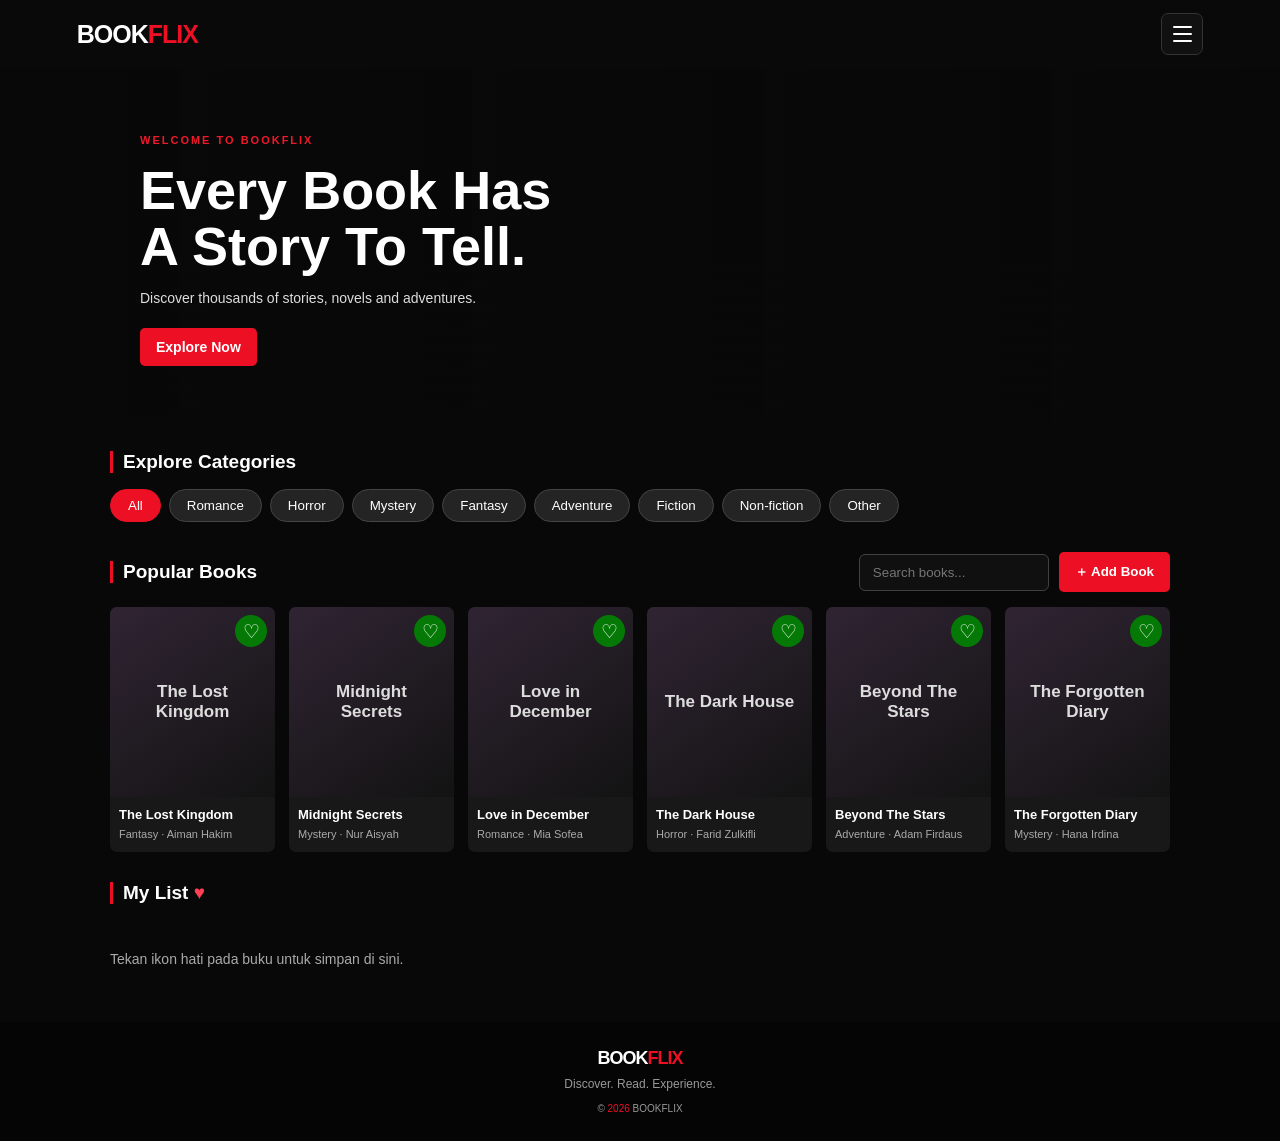
<file: Bookflix/index.html>
<!doctype html>
<html lang="ms">
<head>
  <meta charset="utf-8">
  <meta name="viewport" content="width=device-width, initial-scale=1">
  <meta name="theme-color" content="#080808">
  <title>BOOKFLIX | Explore Your Stories</title>
  <link rel="stylesheet" href="style.css">
</head>
<body>
  <header class="navbar">
    <a class="logo" href="#home">BOOK<span>FLIX</span></a>
    <button class="menu-toggle" id="menuToggle" aria-label="Buka menu" aria-expanded="false"><span></span><span></span><span></span></button>
    <nav class="menu" id="mainMenu" aria-label="Navigasi utama">
      <a href="#home">Home</a><a href="#categories">Categories</a><a href="#popular">Popular</a><a href="#mylist">My List</a>
    </nav>
  </header>

  <main>
    <section class="hero" id="home">
      <div class="hero-content"><p class="tag">WELCOME TO BOOKFLIX</p><h1>Every Book Has<br>A Story To Tell.</h1><p>Discover thousands of stories, novels and adventures.</p><a class="button" href="#popular">Explore Now</a></div>
    </section>

    <section class="section" id="categories">
      <h2>Explore Categories</h2>
      <div class="category-list" id="categoryList">
        <button class="active" data-category="All">All</button><button data-category="Romance">Romance</button><button data-category="Horror">Horror</button><button data-category="Mystery">Mystery</button><button data-category="Fantasy">Fantasy</button><button data-category="Adventure">Adventure</button><button data-category="Fiction">Fiction</button><button data-category="Non-fiction">Non-fiction</button><button data-category="Other">Other</button>
      </div>
    </section>

    <section class="section" id="popular">
      <div class="section-heading"><h2 id="popularHeading">Popular Books</h2><div class="book-tools"><input type="search" id="search" placeholder="Search books..." aria-label="Search books"><button class="button" id="openAddBook">＋ Add Book</button></div></div>
      <div class="book-grid" id="bookGrid"></div><p class="empty-state" id="noBooks" hidden>Tiada buku ditemui. Cuba carian lain atau tambah buku baharu.</p>
    </section>

    <section class="section" id="mylist"><h2>My List <span class="heart">♥</span></h2><div class="book-grid" id="myListGrid"></div><p class="empty-state" id="emptyList">Tekan ikon hati pada buku untuk simpan di sini.</p></section>
  </main>

  <footer><h2 class="logo">BOOK<span>FLIX</span></h2><p>Discover. Read. Experience.</p><small>© <span id="year"></span> BOOKFLIX</small></footer>

  <dialog id="addBookDialog" class="dialog">
    <form id="addBookForm">
      <div class="dialog-heading"><div><p class="tag">YOUR BOOKSHELF</p><h2>Add a Book</h2></div><button type="button" class="close-button" data-close="addBookDialog" aria-label="Tutup">×</button></div>
      <label>Book title *<input name="title" required maxlength="100" placeholder="Contoh: The Midnight Library"></label>
      <div class="form-row"><label>Author *<input name="author" required maxlength="80" placeholder="Nama penulis"></label><label>Category *<select name="category" required><option value="">Pilih kategori</option><option>Romance</option><option>Horror</option><option>Mystery</option><option>Fantasy</option><option>Adventure</option><option>Fiction</option><option>Non-fiction</option><option>Other</option></select></label></div>
      <label>Cover image URL<input name="cover" type="url" placeholder="https://example.com/cover.jpg"><small>Pilihan — link gambar. Kalau upload/paste gambar, gambar itu akan digunakan.</small></label>
      <div class="cover-upload" id="coverPasteZone" tabindex="0" role="group" aria-label="Paste atau muat naik gambar kulit buku">
        <p class="cover-upload-hint">Paste gambar di sini (Ctrl+V), atau tarik gambar ke sini.</p>
        <div class="cover-upload-controls">
          <button type="button" class="button secondary" id="chooseCoverImage">Pilih gambar</button>
          <button type="button" class="cover-clear" id="clearCoverImage" hidden>Buang gambar</button>
        </div>
        <input id="coverFile" type="file" accept="image/*" hidden>
        <img id="coverPreview" class="cover-preview" alt="Preview kulit buku" hidden>
      </div>
      <label>Synopsis<textarea name="synopsis" rows="3" maxlength="500" placeholder="Ringkasan cerita (optional)"></textarea></label>
      <div class="form-actions">
        <button type="button" class="btn-cancel" id="cancelAddBook">Cancel</button>
        <button type="submit" class="btn-add-book">Add Book</button>
      </div>
    </form>

  </dialog>

  <dialog id="bookDialog" class="dialog book-dialog">
    <div class="dialog-heading"><p class="tag">BOOK DETAILS</p><button type="button" class="close-button" data-close="bookDialog" aria-label="Tutup">×</button></div>
    <div class="detail-layout"><img id="detailCover" alt="Book cover"><div class="detail-info"><h2 id="detailTitle"></h2><p id="detailAuthor"></p><p id="detailCategory"></p><p id="detailSynopsis"></p><div class="dialog-actions"><button class="button secondary" id="saveBook">♡ My List</button><button class="button" id="readBook">📖 Read Story</button></div></div></div>
    <article id="storyPanel" class="story-panel" hidden><h3 id="storyHeading"></h3><div id="storyText"></div></article>
  </dialog>
  <div class="toast" id="toast" role="status" aria-live="polite"></div>
  <script src="script.js"></script>
</body>
</html>
</file>
<file: Bookflix/style.css>
*{box-sizing:border-box}html{scroll-behavior:smooth;scroll-padding-top:85px}body{margin:0;background:#080808;color:#fff;font:14px Arial,sans-serif}.navbar{height:68px;padding:0 max(calc((100vw - 1240px)/2),6%);display:flex;align-items:center;justify-content:space-between;background:#090909;position:sticky;top:0;z-index:100}.logo{font-size:25px;font-weight:800;letter-spacing:-1px;color:#fff;text-decoration:none;margin:0}.logo span,footer span{color:#ed1025}.menu-toggle{order:2;width:42px;height:42px;display:flex;flex-direction:column;justify-content:center;align-items:center;gap:5px;border:1px solid #333;border-radius:7px;background:#111;cursor:pointer}.menu-toggle span{width:19px;height:2px;background:#fff;border-radius:3px;transition:transform .2s,opacity .2s}.menu-toggle[aria-expanded=true] span:first-child{transform:translateY(7px) rotate(45deg)}.menu-toggle[aria-expanded=true] span:nth-child(2){opacity:0}.menu-toggle[aria-expanded=true] span:last-child{transform:translateY(-7px) rotate(-45deg)}.menu{position:absolute;top:calc(100% + 8px);right:max(calc((100vw - 1240px)/2),6%);min-width:190px;padding:8px;display:none;flex-direction:column;gap:2px;border:1px solid #333;border-radius:9px;background:#171717;box-shadow:0 15px 40px #000}.menu.open{display:flex}.menu a{padding:12px;color:#eee;text-decoration:none;border-radius:5px}.menu a:hover{background:#292929;color:#ff3040}.hero{min-height:320px;display:flex;align-items:center;padding:55px max(calc((100vw - 1000px)/2),8%);background:linear-gradient(90deg,#080808f5 10%,#080808a8 65%,#08080876),linear-gradient(0deg,#080808 0%,transparent 45%),url("https://images.unsplash.com/photo-1512820790803-83ca734da794?w=1600") center 45%/cover}.hero-content{max-width:600px}.tag{color:#f0182b;font-size:11px;font-weight:bold;letter-spacing:2px}.hero h1{font-size:clamp(38px,5vw,54px);line-height:1.04;margin:16px 0}.hero p:not(.tag){color:#ddd;margin-bottom:22px}.button{display:inline-flex;align-items:center;justify-content:center;gap:5px;border:0;border-radius:5px;background:#ed1025;color:white;padding:11px 16px;font-weight:bold;text-decoration:none;cursor:pointer}.button:hover{background:#c90b1d}.button:disabled{opacity:.45;cursor:not-allowed}.section{width:min(1060px,86%);margin:30px auto}.section h2{font-size:19px;margin:0 0 16px;border-left:3px solid #ed1025;padding-left:10px}.category-list{display:flex;flex-wrap:wrap;gap:8px}.category-list button{padding:8px 17px;border:1px solid #444;border-radius:22px;background:#242424;color:#fff;cursor:pointer}.category-list button:hover,.category-list button.active{background:#ed1025;border-color:#ed1025}.section-heading{display:flex;justify-content:space-between;align-items:center;gap:15px;margin-bottom:15px}.section-heading h2{margin:0}.book-tools{display:flex;align-items:center;gap:10px}#search{width:190px;padding:10px 13px;border:1px solid #414141;border-radius:6px;background:#101010;color:#fff;outline:none}#search:focus{border-color:#ed1025}.book-grid{display:grid;grid-template-columns:repeat(6,minmax(0,1fr));gap:14px}.book-card{position:relative;overflow:hidden;min-width:0;border-radius:7px;background:#181818;cursor:pointer;transition:transform .18s,box-shadow .18s}.book-card:hover,.book-card:focus-visible{transform:translateY(-3px);box-shadow:0 8px 24px #ed102530;outline:none}.book-card>img,.cover-placeholder{display:grid;width:100%;height:190px;object-fit:cover;background:#25232a}.cover-placeholder{place-items:center;padding:15px;text-align:center;color:#ddd;font-size:17px;font-weight:bold;background:linear-gradient(145deg,#302433,#131313)}.book-info{padding:10px 9px 12px}.book-info h3{overflow:hidden;margin:0 0 6px;font-size:13px;text-overflow:ellipsis;white-space:nowrap}.book-info p{overflow:hidden;margin:0;color:#aaa;font-size:11px;text-overflow:ellipsis;white-space:nowrap}.card-actions{position:absolute;z-index:1;top:8px;right:8px;display:flex;gap:6px}.heart-button,.delete-book{width:32px;height:32px;border:0;border-radius:50%;background:#080d;color:white;font-size:19px;cursor:pointer}.heart-button.saved{color:#ff4055}.delete-book{font-size:20px}.heart-button:hover,.delete-book:hover{background:#ed1025}.heart{color:#ff4055}.empty-state{padding:17px 0;color:#aaa}footer{margin-top:38px;padding:26px;text-align:center;background:#050505;color:#999}footer .logo{font-size:18px}footer p{font-size:12px;margin:8px}footer small{font-size:10px}.dialog{width:min(540px,calc(100% - 28px));max-height:90vh;overflow:auto;padding:24px;border:1px solid #3a3a3a;border-radius:12px;background:#171717;color:white;box-shadow:0 25px 80px #000}.dialog::backdrop{background:#000c;backdrop-filter:blur(3px)}.dialog-heading{display:flex;justify-content:space-between;align-items:flex-start;gap:12px;margin-bottom:16px}.dialog-heading .tag{margin:0 0 5px}.dialog-heading h2{margin:0;font-size:23px}.close-button{width:34px;height:34px;border:0;border-radius:50%;background:#292929;color:white;font-size:22px;cursor:pointer}.dialog label{display:block;margin:12px 0;font-size:12px;font-weight:bold}.dialog input,.dialog select,.dialog textarea{display:block;width:100%;margin-top:6px;padding:11px;border:1px solid #3b3b3b;border-radius:6px;background:#0d0d0d;color:#fff;font:13px Arial,sans-serif;outline:none}.dialog input:focus,.dialog select:focus,.dialog textarea:focus{border-color:#ed1025}.dialog textarea{resize:vertical}.dialog label small{display:block;margin-top:5px;color:#999;font-weight:normal}.form-row{display:grid;grid-template-columns:1fr 1fr;gap:12px}.dialog-actions{display:flex;justify-content:flex-end;gap:9px;margin-top:18px}.secondary{background:#333}.secondary:hover{background:#454545}.book-dialog{width:min(760px,calc(100% - 28px))}.detail-layout{display:flex;gap:22px}.detail-layout>img{width:175px;height:250px;object-fit:cover;border-radius:7px;background:#242424}.detail-info{flex:1}.detail-info h2{margin:0 0 12px;font-size:25px}.detail-info p{color:#bbb;line-height:1.6}.story-panel{margin-top:20px;padding-top:16px;border-top:1px solid #333}.story-panel h3{color:#ed1025}.story-panel div{white-space:pre-line;color:#ddd;line-height:1.8}.toast{position:fixed;z-index:300;bottom:20px;left:50%;transform:translate(-50%,15px);opacity:0;pointer-events:none;padding:12px 18px;border-radius:7px;background:#f5f5f5;color:#111;transition:.2s}.toast.show{transform:translate(-50%,0);opacity:1}
@media(max-width:900px){.book-grid{grid-template-columns:repeat(4,minmax(0,1fr))}.book-card>img,.cover-placeholder{height:210px}}
@media(max-width:600px){.navbar{height:58px;padding:0 5%}.logo{font-size:21px}.hero{min-height:320px;padding:45px 7%;background-position:58% center}.section{width:90%;margin:26px auto}.section-heading{align-items:flex-start;flex-direction:column}.book-tools{width:100%}#search{flex:1;min-width:0}.book-grid{grid-template-columns:repeat(2,minmax(0,1fr));gap:11px}.book-card>img,.cover-placeholder{height:235px}.form-row{grid-template-columns:1fr;gap:0}.detail-layout{flex-direction:column}.detail-layout>img{width:150px;height:210px}.dialog{padding:19px}.menu{right:5%}}
.form-actions {
  display: flex;
  justify-content: flex-end;
  gap: 12px;
  margin-top: 24px;
}

.form-actions button {
  padding: 11px 20px;
  border-radius: 8px;
  font-size: 15px;
  font-weight: 600;
  cursor: pointer;
}

.btn-cancel {
  color: #ddd;
  background: #292929;
  border: 1px solid #444;
}

.btn-add-book {
  color: #fff;
  background: #ff2438;
  border: 1px solid #ff2438;
}

.cover-upload {
  margin: -2px 0 14px;
  padding: 14px;
  border: 1px dashed #555;
  border-radius: 8px;
  background: #111;
  transition: border-color .18s, background .18s;
}
.cover-upload:focus-visible,
.cover-upload.dragging {
  outline: none;
  border-color: #ed1025;
  background: #211214;
}
.cover-upload-hint {
  margin: 0 0 11px;
  color: #bbb;
  font-size: 12px;
}
.cover-upload-controls {
  display: flex;
  flex-wrap: wrap;
  gap: 8px;
}
.cover-clear {
  padding: 9px 12px;
  border: 1px solid #444;
  border-radius: 5px;
  background: #292929;
  color: #eee;
  font: inherit;
  cursor: pointer;
}
.cover-preview {
  display: block;
  width: 110px;
  max-height: 150px;
  margin-top: 12px;
  border: 1px solid #444;
  border-radius: 6px;
  object-fit: cover;
}
.cover-preview[hidden] { display: none; }
.form-actions{display:flex;justify-content:flex-end;gap:10px;margin-top:20px}.form-actions button{min-height:42px;padding:10px 18px;border-radius:7px;font:inherit;font-weight:700;cursor:pointer;transition:background .18s,border-color .18s,transform .18s}.form-actions button:hover{transform:translateY(-1px)}.btn-cancel{border:1px solid #444;background:#292929;color:#eee}.btn-cancel:hover{background:#3a3a3a;border-color:#555}.btn-add-book{border:1px solid #ed1025;background:#ed1025;color:#fff}.btn-add-book:hover{background:#c90b1d;border-color:#c90b1d}.form-actions button:focus-visible,.close-button:focus-visible{outline:2px solid #fff;outline-offset:2px}@media(max-width:420px){.form-actions{flex-direction:column-reverse}.form-actions button{width:100%}}
</file>
